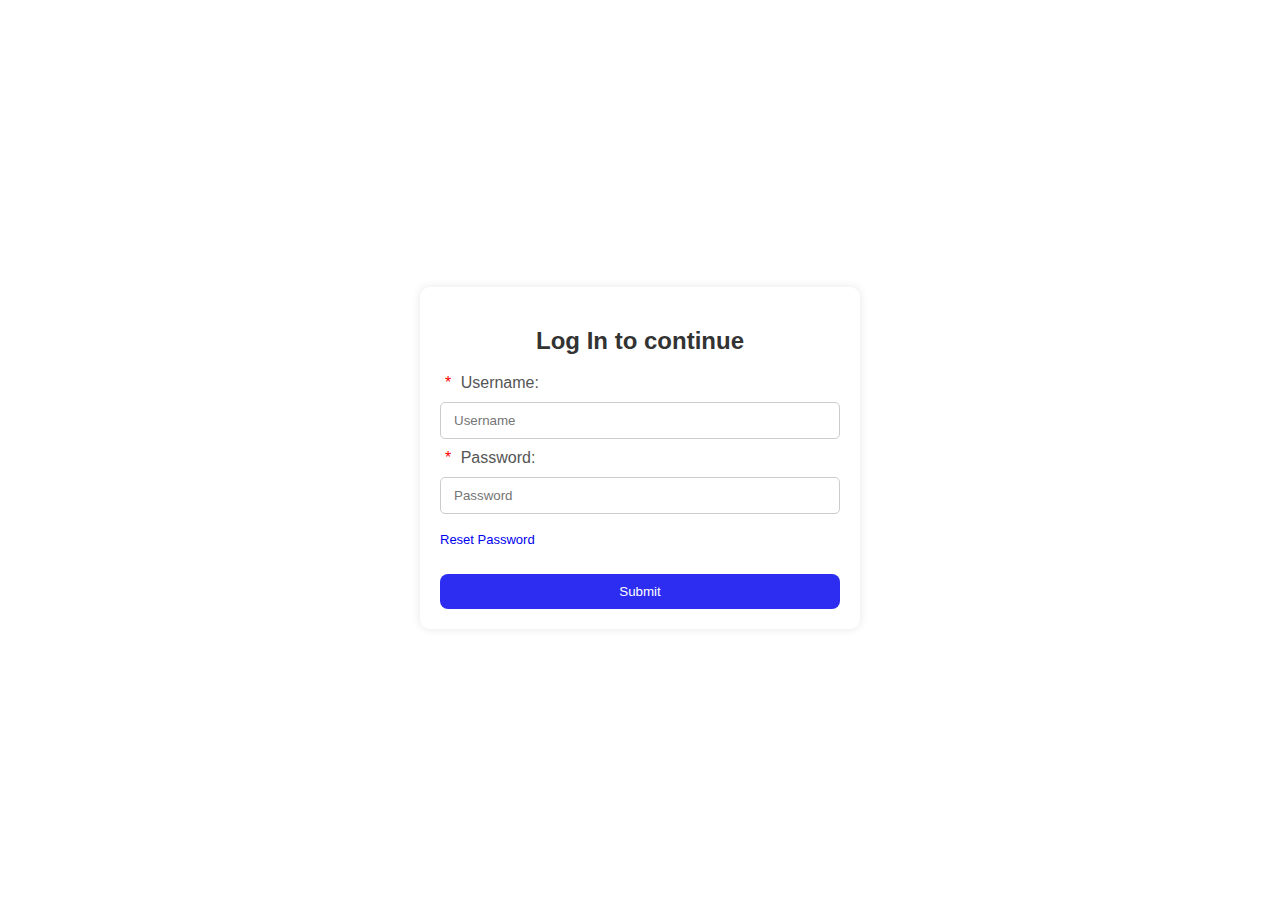
<file: index.html>
<!DOCTYPE html>
<html lang="en">
  <head>
    <meta charset="UTF-8" />
    <meta name="viewport" content="width=device-width, initial-scale=1.0" />
    <title>Login Page</title>
    <link rel="stylesheet" href="./styles.css" />
  </head>
  <body>
    <form class="login-form" onsubmit="return validateForm(event)">
      <h2 id="login-message">Log In to continue</h2>
      <label for="username"> <span id="required">*</span> Username: </label>
      <input type="text" id="username" placeholder="Username" />
      <label for="password"> <span id="required">*</span> Password: </label>
      <input
        type="password"
        id="password"
        placeholder="Password"
        min="4"
        max="16"
      />
      <div class="links">
        <p>
          <a id="reset-password" href="./reset-password.html">Reset Password</a>
        </p>
      </div>
      <button id="submit-button" type="submit">Submit</button>
    </form>
    <script src="./main.js"></script>
  </body>
</html>
</file>
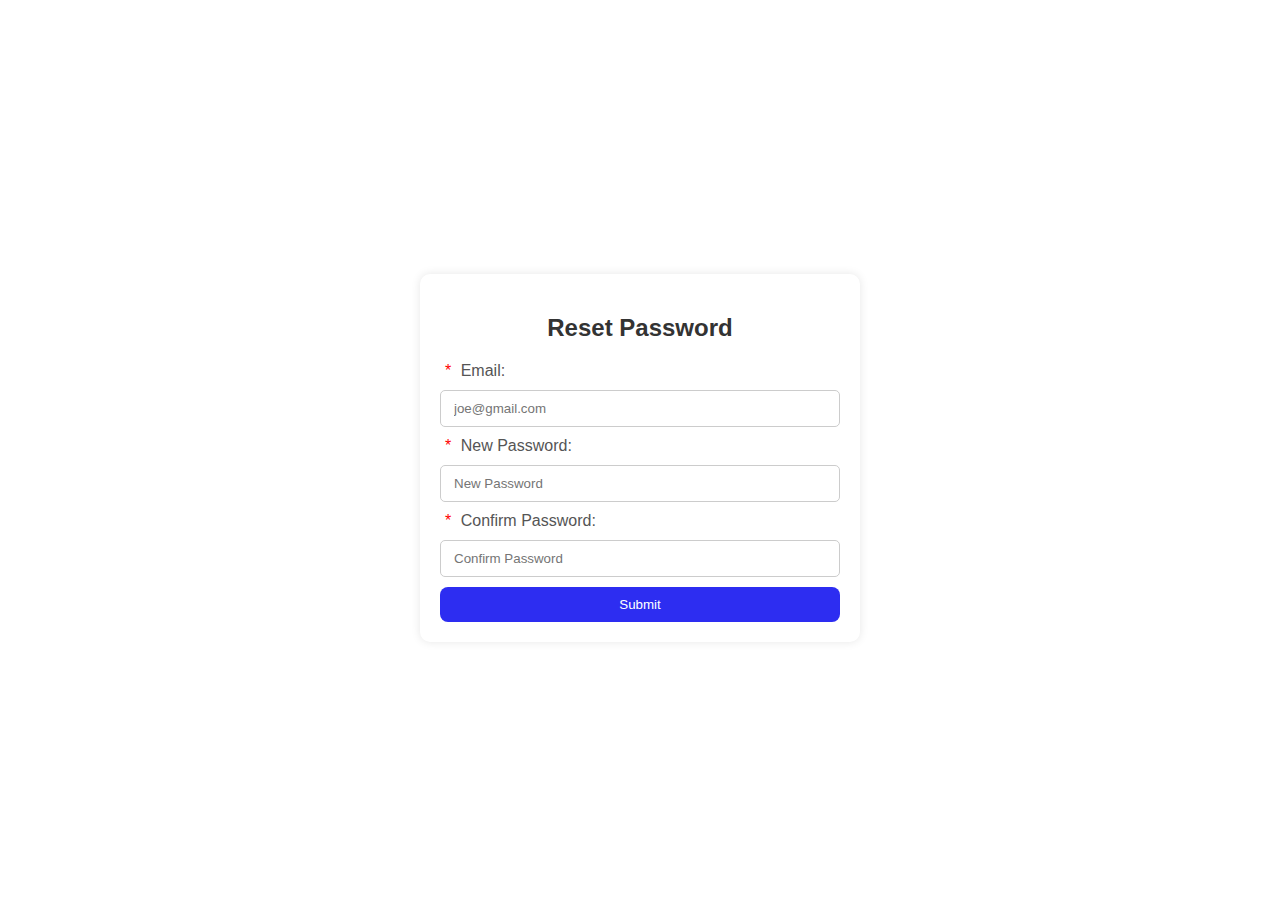
<file: reset-password.html>
<!DOCTYPE html>
<html lang="en">
<head>
    <meta charset="UTF-8">
    <meta name="viewport" content="width=device-width, initial-scale=1.0">
    <title>Reset Password</title>
    <link rel="stylesheet" href="./styles.css">
</head>
<body>
    <form class="login-form" onsubmit="return resetPassword(event)">
        <h2 id="reset-title">Reset Password</h2>
        <label for="email"> <span id="required">*</span> Email: </label>
        <input type="email" id="email" placeholder="joe@gmail.com">
        <label for="password"> <span id="required">*</span> New Password: </label>
        <input type="password" id="password" placeholder="New Password" min="4" max="16">
        <label for="co-password"> <span id="required">*</span> Confirm Password: </label>
        <input type="password" id="co-password" placeholder="Confirm Password" min="4" max="16">
        <button id="submit-button" type="submit">Submit</button>
    </form>
    <script src="./main.js"></script>
</body>
</html>
</file>
<file: styles.css>
body {
  background-color: #fff;
  display: flex;
  justify-content: center;
  align-items: center;
  height: 100vh;
  font-family: sans-serif;
}
.login-form {
    background-color: #fff;
    padding: 20px;
    border-radius: 10px;
    box-shadow: 0 0 10px rgba(0, 0, 0, 0.1);
    max-width: 400px;
    width: 100%;
}
h2 {
  text-align: center;
  color: #333;
}
label{
    display: block;
    margin-top: 10px;
    margin-bottom: 10px;
    color: #555
}
input{
    border-radius: 5px;
    padding: 10px 13px;
    width: 93% ;
    border: 1px solid #ccc;
}

#submit-button{
    display: block;
    width: 100%;
    margin-top: 10px;
    border-radius: 8px;
    color: #fff;
    background-color: rgb(45, 45, 241);
    padding: 10px;
    border: none;
    transition: 0.7s ease;
    cursor: pointer;
}
#required{
    color: red;
    margin: 5px;
}
#reset-password{
    text-decoration: none;
    font-size: small;
    transition: 0.7s ease;
}
input[type]:focus{
    outline: auto rgb(110, 110, 240);
}
#submit-button:hover{
    background-color: rgb(16, 16, 184);

}
#reset-password:hover{
    color: black;
}
#new-account{
    font-size: small;
    text-decoration: none;
    transition: 0.7s ease;
}
#new-account:hover{
    color: black;
}
.links{
    display: flex;
    justify-content: space-between;
}
</file>
